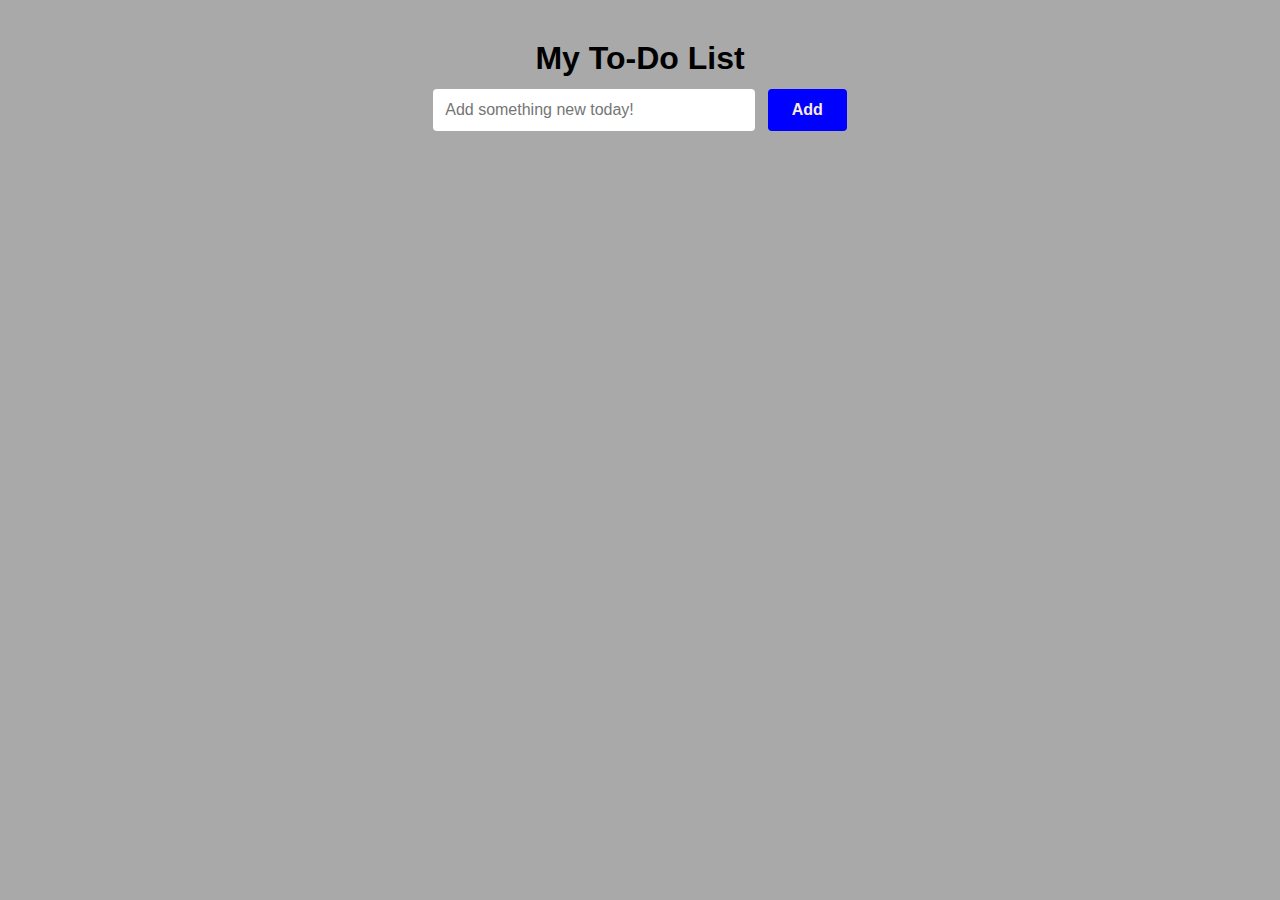
<file: index.html>
<!DOCTYPE html>
<html lang="en">
<head>
    <meta charset="UTF-8">
    <meta http-equiv="X-UA-Compatible" content="IE=edge">
    <meta name="viewport" content="width=device-width, initial-scale=1.0">
    <link rel="stylesheet" href="style.css">
    <title>TO-DO LIST</title>
</head>
<body>
    <div class="container">
        <div class="input-container">
            <h1>My To-Do List</h1>
            <input type="text" placeholder="Add something new today!">
            <input type="button" value="Add">
        </div>
        <ul class="todolist" id="todolist">
          <!-- <li>Task1</li>
            <li>Task2</li>
            <li>Task3</li> -->
        </ul>
    </div>
    <script src="script.js"></script>
</body>
</html>
</file>
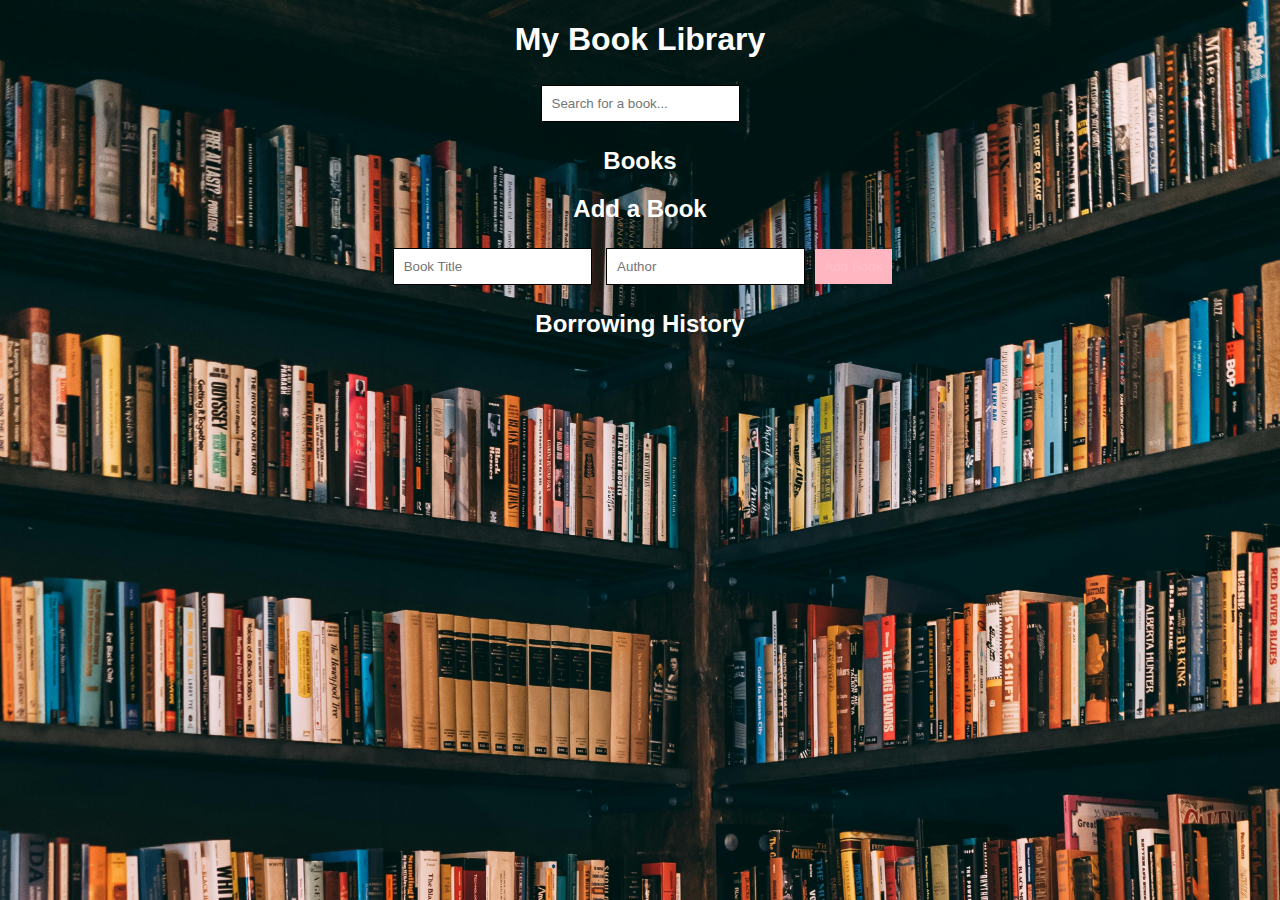
<file: BookLibrary/index.html>
<!DOCTYPE html>
<html lang="en">
<head>
    <meta charset="UTF-8">
    <meta name="viewport" content="width=device-width, initial-scale=1.0">
    <title>Personal Book Library</title>
    <link rel="stylesheet" href="style.css">
</head>
<body>
    <div class="container">
        <header>
            <h1>My Book Library</h1>
            <input type="text" id="search" placeholder="Search for a book...">
        </header>
        <main>
            <section id="book-list">
                <h2>Books</h2>
                <ul id="books"></ul>
            </section>
            <section id="add-book">
                <h2>Add a Book</h2>
                <input type="text" id="title" placeholder="Book Title">
                <input type="text" id="author" placeholder="Author">
                <button id="add-button">Add Book</button>
            </section>
            <section id="borrow-history">
                <h2>Borrowing History</h2>
                <ul id="history"></ul>
            </section>
        </main>
    </div>
    <script src="script.js"></script>
</body>
</html>
</file>
<file: style.css>
@import url('https://fonts.googleapis.com/css2?family=Bitcount+Grid+Double:wght@100..900&family=Encode+Sans+Condensed:wght@100;200;300;400;500;600;700;800;900&display=swap');

*{
    margin: 0;
    padding: 0;
    box-sizing: border-box;
    font-family: 'Lucida Sans', 'Lucida Sans Regular', 'Lucida Grande', 'Lucida Sans Unicode', Geneva, Verdana, sans-serif;
}

body{
    background-color: darkgray;
}

.container{
    display: flex;
    flex-direction: column;
    justify-content: center;
    align-items: center;
    margin-top: 20px;
}

.input-container{
    width: 100%;
    max-width: 500px;
    text-align: center;
    padding: 20px;
}

.input-container input{
    border: navy;
    outline: none;
    padding: 12px;
    margin-block: 12px;
    border-radius: 4px;
    font-size: 16px;
}

.input-container input[type="text"]{
    width: 70%;
}

.input-container input[type="button"]{
   background-color:blue;
   color:antiquewhite;
   font-weight: 700;
   margin-left: 8px;
   cursor: pointer;
   padding: 12px 24px;
}

.input-container input[type="button"]:hover{
    background-color:cornflowerblue;

}
ul{
    width:100%;
    max-width: 450px;
    display: flex;
   /* justify-content: center;
    flex-direction: column;
    align-items:center;*/
}

Ul li{
    list-style-type: disc;
    cursor: pointer;
    margin-block-end: 12px;
    border-radius: 8px;
    border: 0.125px solid #a19f9f;
    padding: 6px 12px;
    background-color: #ffffff;
    display: flex;
    align-items: center;
    justify-content: space-between;
    transition: background-color 0.5s;
}

ul li:hover{
    background-color:cadetblue;
}

ul li p{
    flex-grow: 1;
    padding: 2px;
}

.btn{
    border: none;
    outline: none;
    font-size: 16px;
    background: none;
    font-weight: 600;
    cursor: pointer;
    padding: 8px;
}

.deleteBtn{
    color:royalblue;
}

.editBtn{
    color:royalblue;
}
</file>
<file: BookLibrary/style.css>
body {
    background-image: url("pexels-rickyrecap-1907785.jpg");
    background-size: cover;
    color: white;
    text-align: center;
    font-family: Arial, sans-serif;
}

.container {
    width: 80%;
    margin: auto;
}

header {
    text-align: center;
    margin-bottom: 20px;
}

input[type="text"] {
    padding: 10px;
    margin: 5px;
    border: 1px solid black;
    background-color: white;
    color: red;
}
#book-list img{
    width: 100px;
    height: 150px;
    margin: 10px;
}

button {
    padding: 10px;
    background-color: lightpink;
    color: pink;
    border: none;
    cursor: pointer;
}

button:hover {
    background-color: brown;
}

h1, h2 {
    text-align: center;
}
</file>
